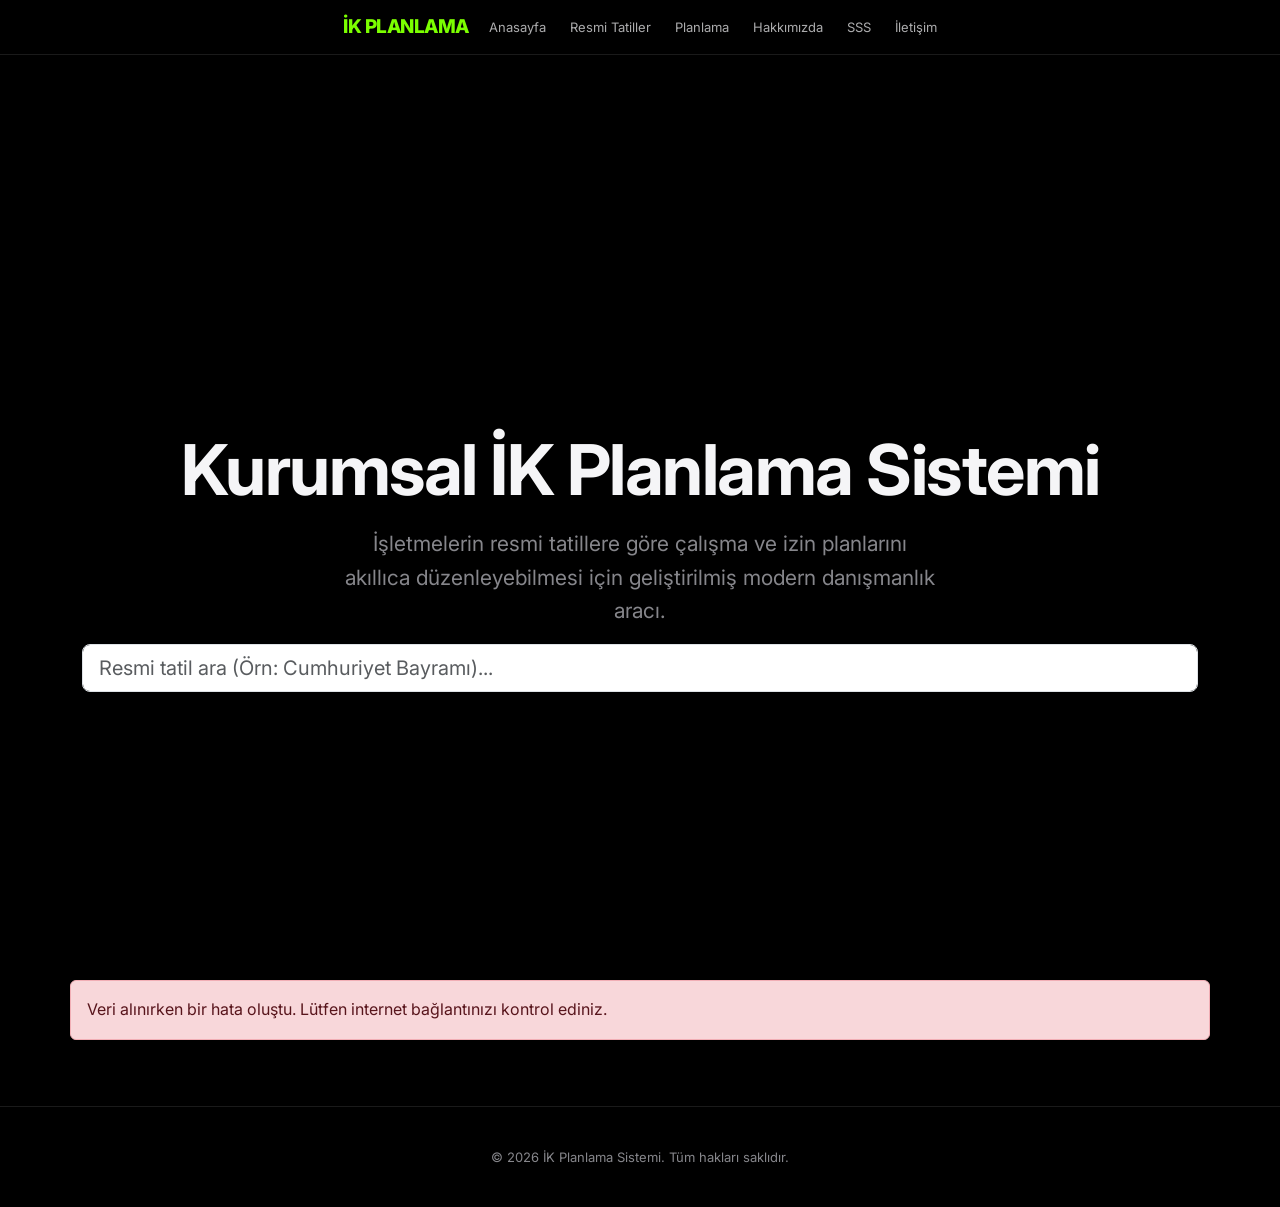
<file: index.html>
<!DOCTYPE html>
<html lang="tr">
<head>
  <meta charset="UTF-8">
  <meta name="viewport" content="width=device-width, initial-scale=1.0">
  <title>İK Planlama | Ana Sayfa</title>

  <link href="https://fonts.googleapis.com/css2?family=Inter:wght@400;500;700;800&display=swap" rel="stylesheet">
  
  <link href="https://cdn.jsdelivr.net/npm/bootstrap@5.3.2/dist/css/bootstrap.min.css" rel="stylesheet">
  
  <link rel="manifest" href="manifest.json">
  <link rel="stylesheet" href="css/style.css">

  <meta name="theme-color" content="#7CFF00">
</head>
<body>

  <div id="offlineAlert">İnternet bağlantınız kesildi!</div>

  <header class="topbar">
    <a href="index.html" class="brand">İK PLANLAMA</a>
    <nav class="menu">
      <a href="index.html" class="active">Anasayfa</a>
      <a href="products.html">Resmi Tatiller</a>
      <a href="planning.html">Planlama</a>
      <a href="about.html">Hakkımızda</a>
      <a href="faq.html">SSS</a>
      <a href="contact.html">İletişim</a>
    </nav>
  </header>

  <main class="container">
    
    <section class="hero">
      <h1>Kurumsal İK Planlama Sistemi</h1>
      <p>
        İşletmelerin resmi tatillere göre çalışma ve izin planlarını 
        akıllıca düzenleyebilmesi için geliştirilmiş modern danışmanlık aracı.
      </p>
      
      <div class="search-wrapper"></div>
          <input 
            type="text" 
            id="searchInput" 
            class="form-control form-control-lg" 
            placeholder="Resmi tatil ara (Örn: Cumhuriyet Bayramı)...">
        </div>
      </div>
    </section>

   

    <div id="holidayList" class="row">
      </div>

  </main>

  <footer class="footer">
    <p>&copy; 2026 İK Planlama Sistemi. Tüm hakları saklıdır.</p>
  </footer>

  <script src="js/app.js"></script>
  <script>
    if ("serviceWorker" in navigator) {
      navigator.serviceWorker.register("service-worker.js")
        .then(() => console.log("Service Worker aktif."))
        .catch(err => console.log("SW hatası:", err));
    }

    // Offline kontrolü için basit script
    window.addEventListener('offline', () => {
        document.getElementById('offlineAlert').style.display = 'block';
    });
    window.addEventListener('online', () => {
        document.getElementById('offlineAlert').style.display = 'none';
    });
  </script>

</body>
</html>
</file>
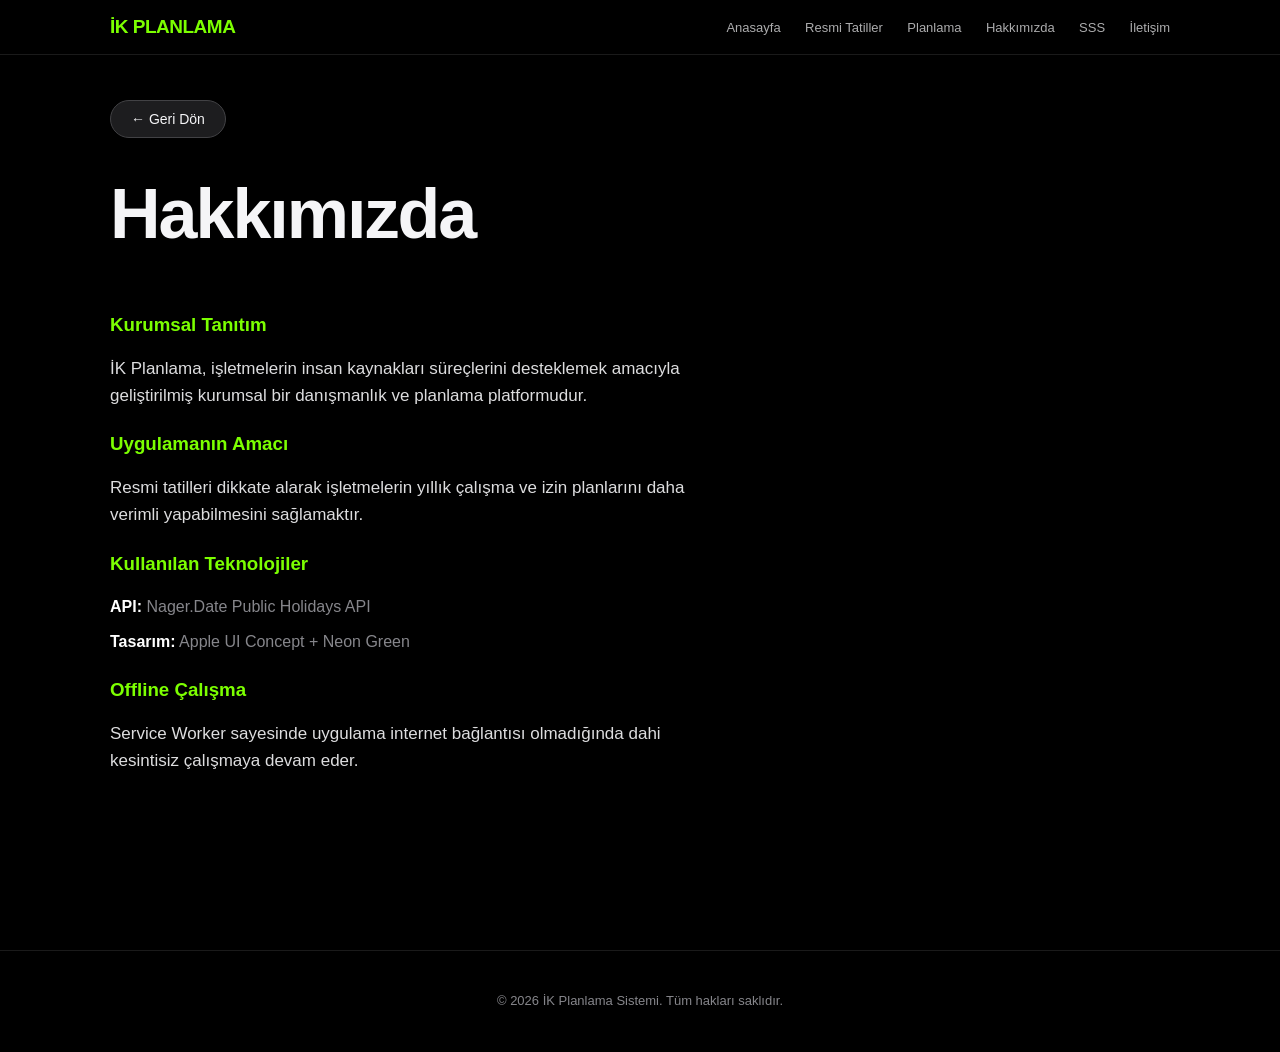
<file: about.html>
<!DOCTYPE html>
<html lang="tr">
<head>
  <meta charset="UTF-8">
  <meta name="viewport" content="width=device-width, initial-scale=1.0">
  <title>Hakkımızda | İK Planlama</title>
  
  <link rel="stylesheet" href="css/style.css">
</head>
<body>

  <div id="offlineAlert" style="display:none;"></div>

  <header class="topbar">
    <div class="nav-container">
      <a href="index.html" class="brand">İK PLANLAMA</a>
      <nav class="menu">
        <a href="index.html">Anasayfa</a>
        <a href="products.html">Resmi Tatiller</a>
        <a href="planning.html">Planlama</a>
        <a href="about.html" class="active">Hakkımızda</a>
        <a href="faq.html">SSS</a>
        <a href="contact.html">İletişim</a>
      </nav>
    </div>
  </header>

  <main>
    <div style="margin-bottom: 20px;">
      <button class="apple-btn" onclick="goBack()">← Geri Dön</button>
    </div>

    <h1 style="margin-bottom: 40px; letter-spacing: -2px;">Hakkımızda</h1>

    <div style="display: grid; gap: 20px;">
      
      <div class="card-apple">
        <h3 style="color: var(--accent); margin-bottom: 15px;">Kurumsal Tanıtım</h3>
        <p style="color: #f5f5f7; font-size: 17px; opacity: 0.9;">
          İK Planlama, işletmelerin insan kaynakları süreçlerini desteklemek amacıyla geliştirilmiş kurumsal bir danışmanlık ve planlama platformudur.
        </p>
      </div>

      <div class="card-apple">
        <h3 style="color: var(--accent); margin-bottom: 15px;">Uygulamanın Amacı</h3>
        <p style="color: #f5f5f7; font-size: 17px; opacity: 0.9;">
          Resmi tatilleri dikkate alarak işletmelerin yıllık çalışma ve izin planlarını daha verimli yapabilmesini sağlamaktır.
        </p>
      </div>

      <div class="card-apple">
        <h3 style="color: var(--accent); margin-bottom: 15px;">Kullanılan Teknolojiler</h3>
        <ul style="list-style: none; padding: 0;">
          <li style="margin-bottom: 10px;">
            <strong style="color: #fff;">API:</strong> 
            <span style="color: #86868b;">Nager.Date Public Holidays API</span>
          </li>
          <li>
            <strong style="color: #fff;">Tasarım:</strong> 
            <span style="color: #86868b;">Apple UI Concept + Neon Green</span>
          </li>
        </ul>
      </div>

      <div class="card-apple">
        <h3 style="color: var(--accent); margin-bottom: 15px;">Offline Çalışma</h3>
        <p style="color: #f5f5f7; font-size: 17px; opacity: 0.9;">
          Service Worker sayesinde uygulama internet bağlantısı olmadığında dahi kesintisiz çalışmaya devam eder.
        </p>
      </div>

    </div>
  </main>
  
 <footer class="footer">
    <p>&copy; 2026 İK Planlama Sistemi. Tüm hakları saklıdır.</p>
  </footer>

  <script>
    // Geri tuşu fonksiyonu
    function goBack() {
      if (document.referrer) {
        history.back();
      } else {
        window.location.href = "index.html";
      }
    }

    // F5 basıldığında index'e atma mantığını korudum
    if (performance.navigation.type === 1) {
      window.location.href = "index.html";
    }
  </script>

</body>
</html>
</file>
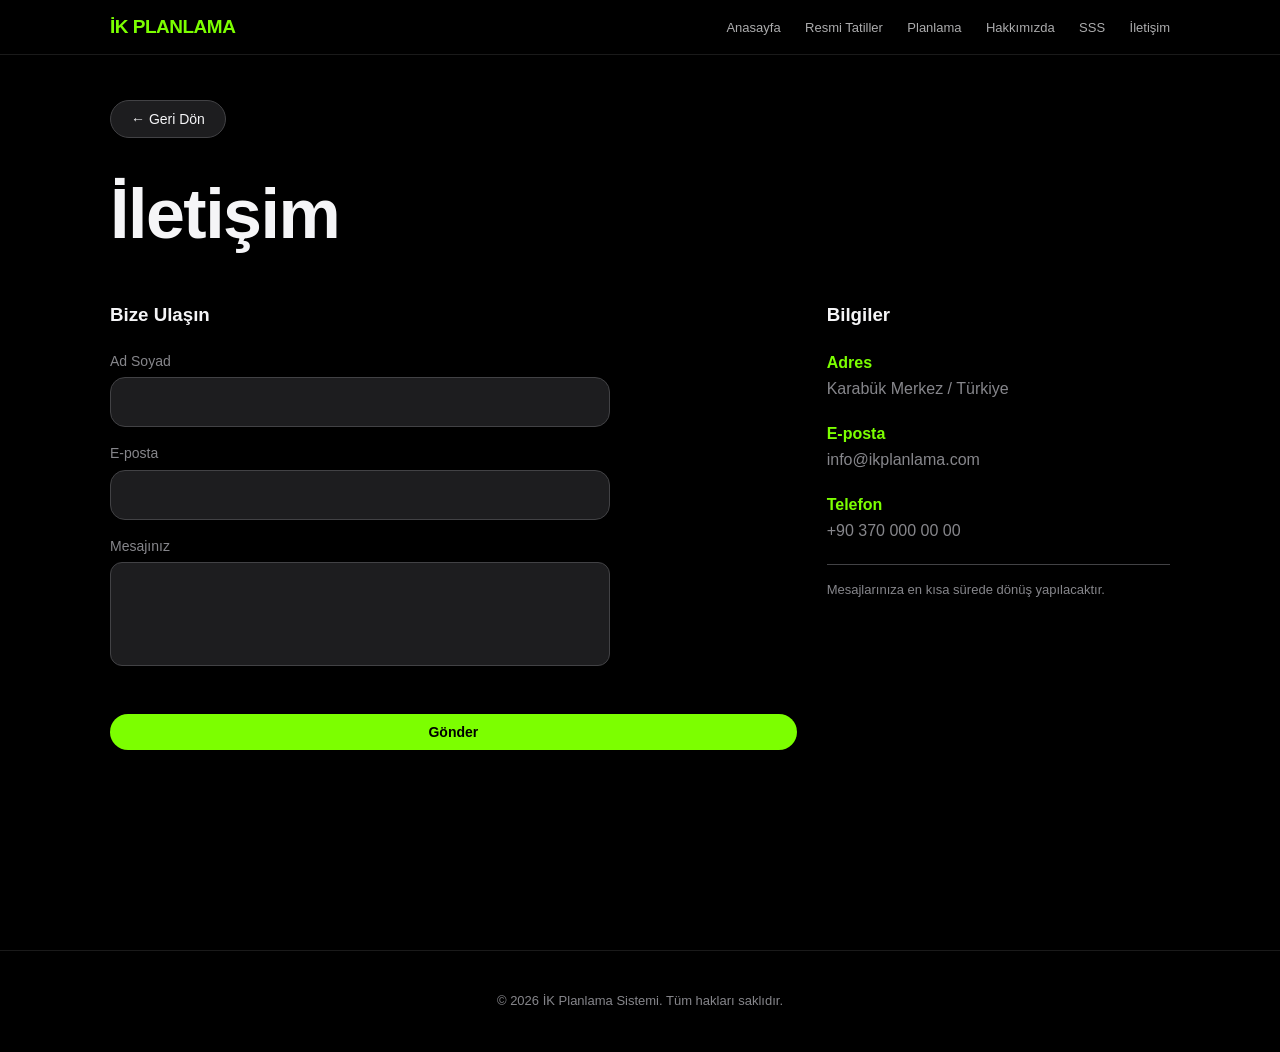
<file: contact.html>
<!DOCTYPE html>
<html lang="tr">
<head>
  <meta charset="UTF-8">
  <meta name="viewport" content="width=device-width, initial-scale=1.0">
  <title>İletişim | İK Planlama</title>
  <link rel="stylesheet" href="css/style.css">
</head>
<body>

  <header class="topbar">
    <div class="nav-container">
      <a href="index.html" class="brand">İK PLANLAMA</a>
      <nav class="menu">
        <a href="index.html">Anasayfa</a>
        <a href="products.html">Resmi Tatiller</a>
        <a href="planning.html">Planlama</a>
        <a href="about.html">Hakkımızda</a>
        <a href="faq.html">SSS</a>
        <a href="contact.html" class="active">İletişim</a>
      </nav>
    </div>
  </header>

  <main>
    <div style="margin-bottom: 20px;">
      <button class="apple-btn" onclick="goBack()">← Geri Dön</button>
    </div>

    <h1 style="margin-bottom: 30px;">İletişim</h1>

    <div style="display: flex; gap: 30px; flex-wrap: wrap;">
      
      <div class="card-apple" style="flex: 2; min-width: 320px;">
        <h3 style="margin-bottom: 20px;">Bize Ulaşın</h3>
        <form id="contactForm">
          <div style="margin-bottom: 15px;">
            <label for="name" style="display:block; margin-bottom:5px; font-size: 14px; color: #86868b;">Ad Soyad</label>
            <input type="text" class="search-input" id="name" required style="margin: 0; width: 100%; box-sizing: border-box;">
          </div>

          <div style="margin-bottom: 15px;">
            <label for="email" style="display:block; margin-bottom:5px; font-size: 14px; color: #86868b;">E-posta</label>
            <input type="email" class="search-input" id="email" required style="margin: 0; width: 100%; box-sizing: border-box;">
          </div>

          <div style="margin-bottom: 20px;">
            <label for="message" style="display:block; margin-bottom:5px; font-size: 14px; color: #86868b;">Mesajınız</label>
            <textarea id="message" class="search-input" rows="4" required style="margin: 0; width: 100%; border-radius: 12px; resize: none; box-sizing: border-box;"></textarea>
          </div>

          <button type="submit" class="apple-btn" style="width: 100%; background: var(--accent); color: #000; font-weight: 700; border: none; cursor: pointer;">Gönder</button>
        </form>
        <div id="formResult" style="margin-top: 15px;"></div>
      </div>

      <div class="card-apple" style="flex: 1; min-width: 280px; height: fit-content;">
        <h3 style="margin-bottom: 20px;">Bilgiler</h3>
        
        <div style="margin-bottom: 20px;">
          <strong style="color: var(--accent); display: block;">Adres</strong>
          <p style="font-size: 16px;">Karabük Merkez / Türkiye</p>
        </div>

        <div style="margin-bottom: 20px;">
          <strong style="color: var(--accent); display: block;">E-posta</strong>
          <p style="font-size: 16px;">info@ikplanlama.com</p>
        </div>

        <div style="margin-bottom: 20px;">
          <strong style="color: var(--accent); display: block;">Telefon</strong>
          <p style="font-size: 16px;">+90 370 000 00 00</p>
        </div>
        
        <p style="font-size: 13px; color: #86868b; border-top: 1px solid #424245; margin-top: 20px; padding-top: 15px;">
          Mesajlarınıza en kısa sürede dönüş yapılacaktır.
        </p>
      </div>

    </div>
  </main>

   <footer class="footer">
    <p>&copy; 2026 İK Planlama Sistemi. Tüm hakları saklıdır.</p>
  </footer>
  
  <script>
    function goBack() {
      // referrer kontrolü bazen tarayıcı güvenliği nedeniyle boş dönebilir
      if (window.history.length > 1) {
        window.history.back();
      } else {
        window.location.href = "index.html";
      }
    }

    const form = document.getElementById("contactForm");
    const result = document.getElementById("formResult");

    form.addEventListener("submit", function (e) {
      e.preventDefault();
      
      // Butonu geçici olarak devre dışı bırak (Çift tıklamayı önlemek için)
      const btn = form.querySelector('button');
      btn.disabled = true;
      btn.innerText = "Gönderiliyor...";

      // Başarı simülasyonu
      setTimeout(() => {
        result.innerHTML = `
          <div style="background: rgba(124, 255, 0, 0.1); color: var(--accent); padding: 15px; border-radius: 10px; border: 1px solid var(--accent); font-size: 14px; animation: fadeIn 0.5s;">
            ✓ Mesajınız başarıyla alınmıştır. En kısa sürede dönüş yapılacaktır.
          </div>
        `;
        form.reset();
        btn.disabled = false;
        btn.innerText = "Gönder";
      }, 800);
    });
  </script>

  <style>
    @keyframes fadeIn {
      from { opacity: 0; transform: translateY(-10px); }
      to { opacity: 1; transform: translateY(0); }
    }
  </style>

</body>
</html>
</file>
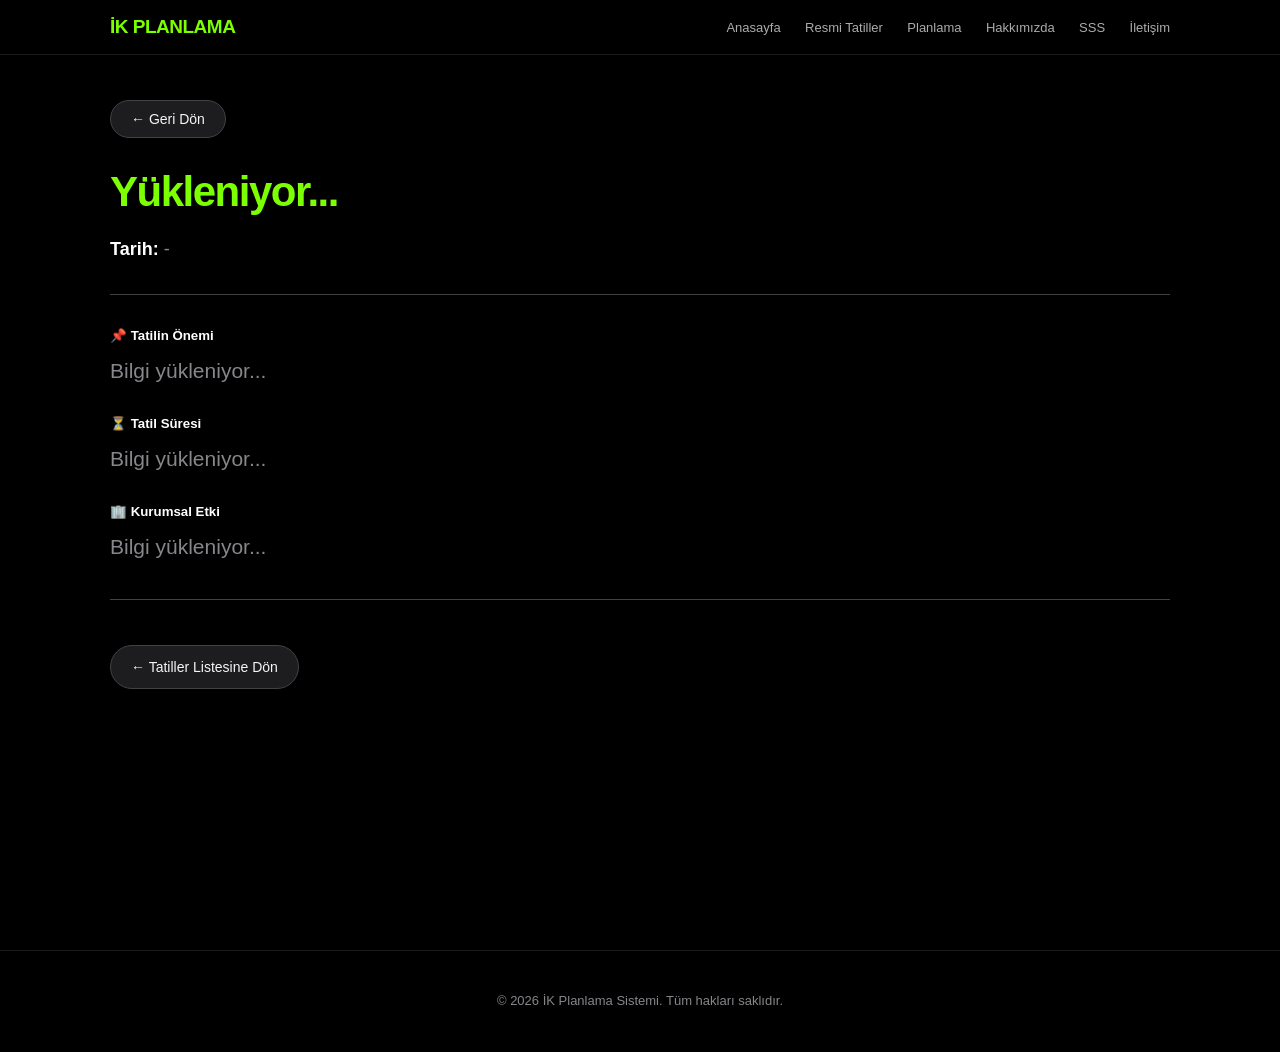
<file: detail.html>
<!DOCTYPE html>
<html lang="tr">
<head>
  <meta charset="UTF-8" />
  <meta name="viewport" content="width=device-width, initial-scale=1" />
  <title>Tatil Detayı | İK Planlama</title>
  
  <link rel="stylesheet" href="css/style.css">
</head>

<body>
  <div id="offlineAlert" style="display:none;"></div>

  <header class="topbar">
    <div class="nav-container">
      <a href="index.html" class="brand">İK PLANLAMA</a>
      <nav class="menu">
        <a href="index.html">Anasayfa</a>
        <a href="products.html">Resmi Tatiller</a>
        <a href="planning.html">Planlama</a>
        <a href="about.html">Hakkımızda</a>
        <a href="faq.html">SSS</a>
        <a href="contact.html">İletişim</a>
      </nav>
    </div>
  </header>

  <main>
    <div style="margin-bottom: 20px;">
      <button class="apple-btn" onclick="history.back()">← Geri Dön</button>
    </div>

    <div class="card-apple" id="detailContent">
      
      <h1 id="hName" style="color: var(--accent); margin-bottom: 10px; font-size: 42px;">
        Yükleniyor...
      </h1>

      <p style="color: #86868b; font-size: 18px; margin-bottom: 30px;">
        <strong style="color: #fff;">Tarih:</strong> 
        <span id="hDate">-</span>
      </p>

      <hr style="border: 0; border-top: 1px solid #424245; margin-bottom: 30px;">

      <div style="margin-bottom: 25px;">
        <h5 style="color: #fff; margin-bottom: 8px;">📌 Tatilin Önemi</h5>
        <p id="hImportance" style="color: #86868b; line-height: 1.6;">
          Bilgi yükleniyor...
        </p>
      </div>

      <div style="margin-bottom: 25px;">
        <h5 style="color: #fff; margin-bottom: 8px;">⏳ Tatil Süresi</h5>
        <p id="hDuration" style="color: #86868b; line-height: 1.6;">
          Bilgi yükleniyor...
        </p>
      </div>

      <div style="margin-bottom: 35px;">
        <h5 style="color: #fff; margin-bottom: 8px;">🏢 Kurumsal Etki</h5>
        <p id="hImpact" style="color: #86868b; line-height: 1.6;">
          Bilgi yükleniyor...
        </p>
      </div>

      <div style="border-top: 1px solid #424245; padding-top: 25px;">
        <a href="index.html" class="apple-btn" style="text-decoration: none; display: inline-block;">
          ← Tatiller Listesine Dön
        </a>
      </div>

    </div>
  </main>
  
 <footer class="footer">
    <p>&copy; 2026 İK Planlama Sistemi. Tüm hakları saklıdır.</p>
  </footer>

  <script src="js/detail.js"></script>
  <script>
    // Sayfa yenilendiğinde index'e dönme mantığı (eski kodun)
    if (performance.navigation.type === 1) {
      window.location.href = "index.html";
    }
  </script>

</body>
</html>
</file>
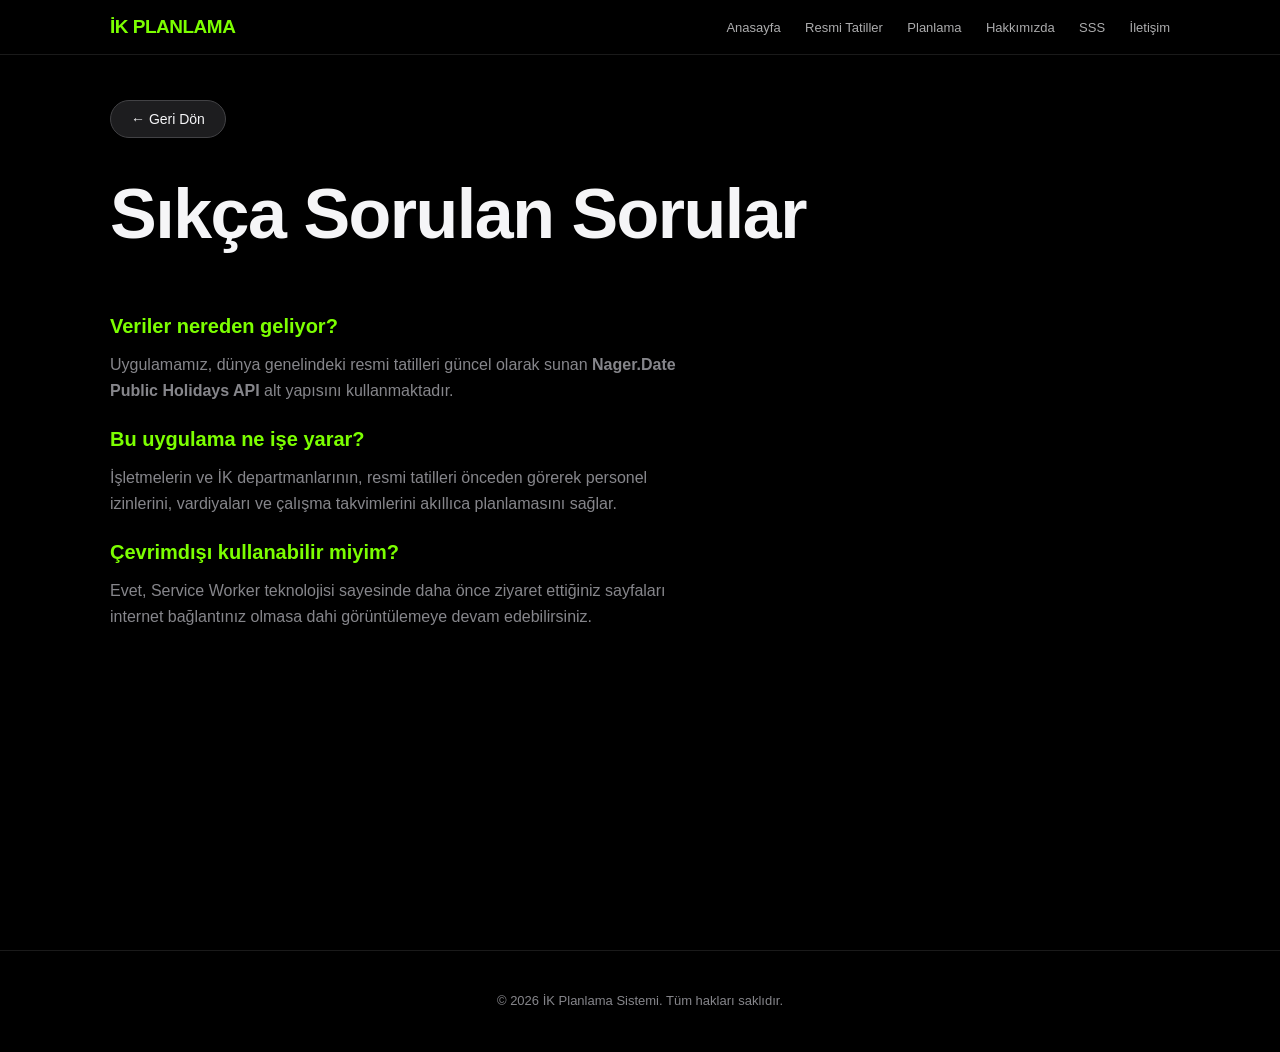
<file: faq.html>
<!DOCTYPE html>
<html lang="tr">
<head>
  <meta charset="UTF-8">
  <meta name="viewport" content="width=device-width, initial-scale=1.0">
  <title>SSS | İK Planlama</title>
  
  <link rel="stylesheet" href="css/style.css">
</head>

<body>
  <div id="offlineAlert" style="display:none;"></div>

  <header class="topbar">
    <div class="nav-container">
      <a href="index.html" class="brand">İK PLANLAMA</a>
      <nav class="menu">
        <a href="index.html">Anasayfa</a>
        <a href="products.html">Resmi Tatiller</a>
        <a href="planning.html">Planlama</a>
        <a href="about.html">Hakkımızda</a>
        <a href="faq.html" class="active">SSS</a>
        <a href="contact.html">İletişim</a>
      </nav>
    </div>
  </header>

  <main>
    <div style="margin-bottom: 20px;">
      <button class="apple-btn" onclick="history.back()">← Geri Dön</button>
    </div>

    <h1 style="margin-bottom: 40px;">Sıkça Sorulan Sorular</h1>

    <div style="display: grid; gap: 20px;">
      
      <div class="card-apple">
        <h3 style="color: var(--accent); margin-bottom: 10px; font-size: 20px;">Veriler nereden geliyor?</h3>
        <p style="color: #86868b; font-size: 16px; line-height: 1.6;">
          Uygulamamız, dünya genelindeki resmi tatilleri güncel olarak sunan <strong>Nager.Date Public Holidays API</strong> alt yapısını kullanmaktadır.
        </p>
      </div>

      <div class="card-apple">
        <h3 style="color: var(--accent); margin-bottom: 10px; font-size: 20px;">Bu uygulama ne işe yarar?</h3>
        <p style="color: #86868b; font-size: 16px; line-height: 1.6;">
          İşletmelerin ve İK departmanlarının, resmi tatilleri önceden görerek personel izinlerini, vardiyaları ve çalışma takvimlerini akıllıca planlamasını sağlar.
        </p>
      </div>

      <div class="card-apple">
        <h3 style="color: var(--accent); margin-bottom: 10px; font-size: 20px;">Çevrimdışı kullanabilir miyim?</h3>
        <p style="color: #86868b; font-size: 16px; line-height: 1.6;">
          Evet, Service Worker teknolojisi sayesinde daha önce ziyaret ettiğiniz sayfaları internet bağlantınız olmasa dahi görüntülemeye devam edebilirsiniz.
        </p>
      </div>

    </div>
  </main>

   <footer class="footer">
    <p>&copy; 2026 İK Planlama Sistemi. Tüm hakları saklıdır.</p>
  </footer>
  
  <script>
    // Sayfa yenilendiğinde index'e dönme mantığını koruduk
    if (performance.navigation.type === 1) {
      window.location.href = "index.html";
    }
  </script>

</body>
</html>
</file>
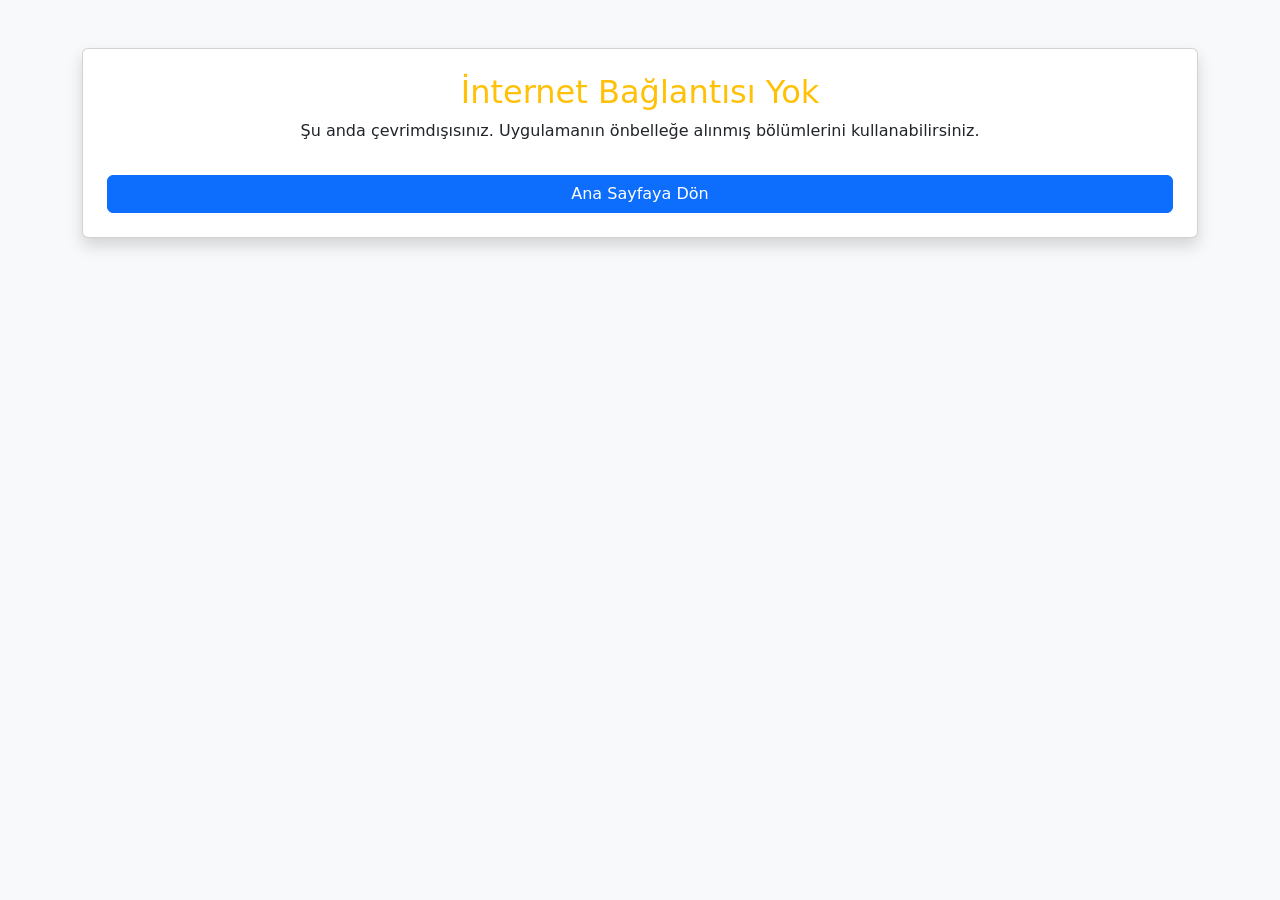
<file: offline.html>
<!DOCTYPE html>
<html lang="tr">
<head>
  <meta charset="UTF-8">
  <title>Offline</title>

  <link
    href="https://cdn.jsdelivr.net/npm/bootstrap@5.3.2/dist/css/bootstrap.min.css"
    rel="stylesheet">
</head>
<body class="bg-light">
<div id="offlineAlert" style="display:none;"></div>

<div class="container text-center my-5">
  <div class="card shadow p-4">
    <h2 class="text-warning">İnternet Bağlantısı Yok</h2>
    <p>
      Şu anda çevrimdışısınız.
      Uygulamanın önbelleğe alınmış
      bölümlerini kullanabilirsiniz.
    </p>
    <a href="index.html" class="btn btn-primary mt-3">
      Ana Sayfaya Dön
    </a>
  </div>
</div>

</body>
</html>
</file>
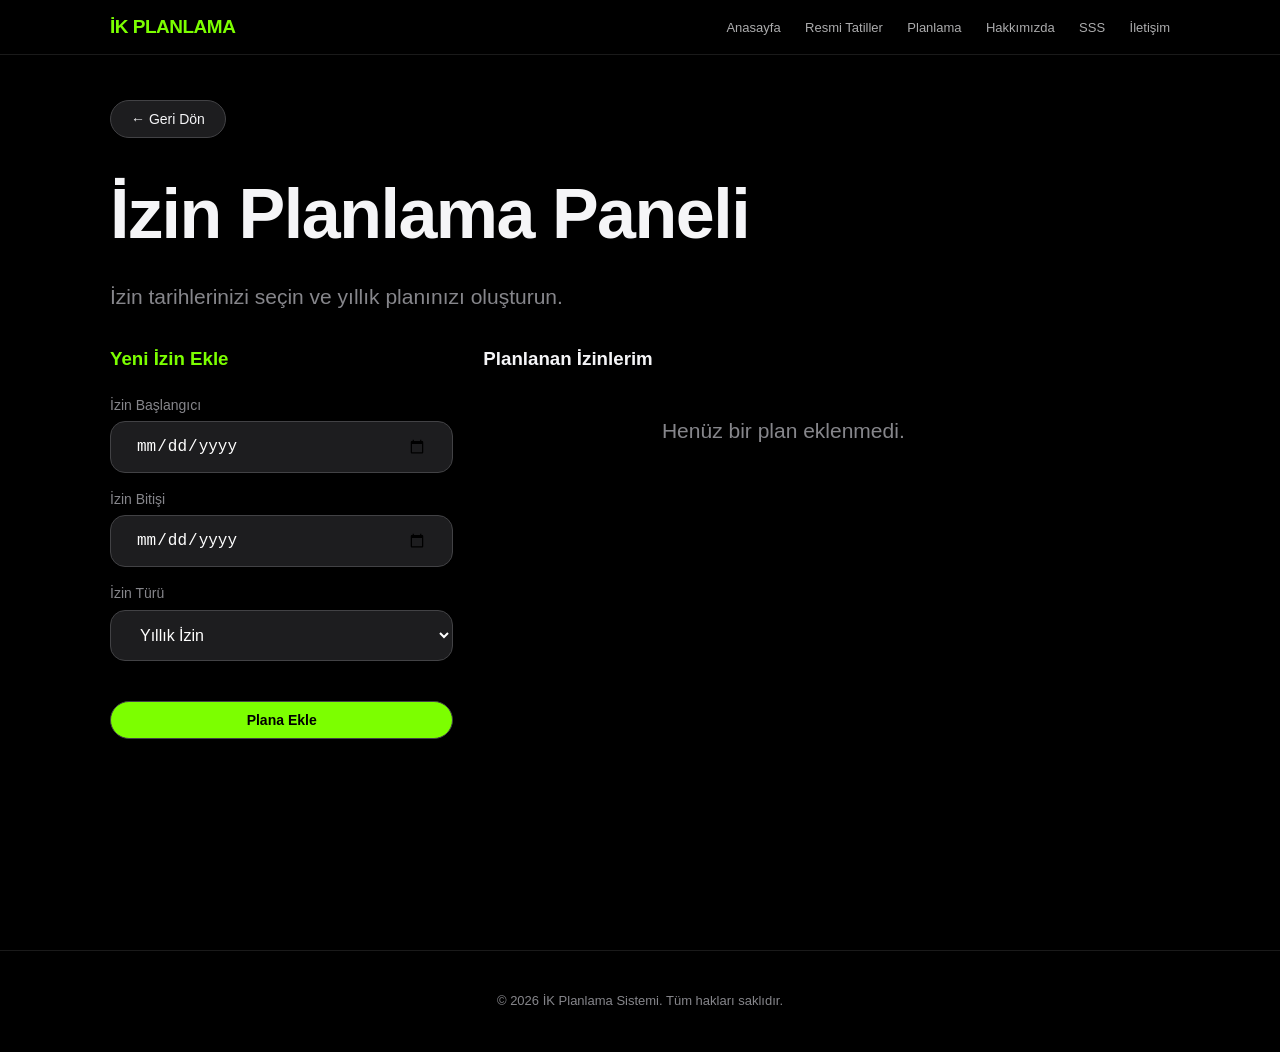
<file: planning.html>
<!DOCTYPE html>
<html lang="tr">
<head>
  <meta charset="UTF-8">
  <meta name="viewport" content="width=device-width, initial-scale=1.0">
  <title>İzin Planlama | İK Planlama</title>
  <link rel="stylesheet" href="css/style.css">
</head>
<body>

  <header class="topbar">
    <div class="nav-container">
      <a href="index.html" class="brand">İK PLANLAMA</a>
      <nav class="menu">
        <a href="index.html">Anasayfa</a>
        <a href="products.html">Resmi Tatiller</a>
        <a href="planning.html" class="active">Planlama</a>
        <a href="about.html">Hakkımızda</a>
         <a href="faq.html">SSS</a>
        <a href="contact.html">İletişim</a>
      </nav>
    </div>
  </header>

  <main>
    <div style="margin-bottom: 20px;">
      <button class="apple-btn" onclick="history.back()">← Geri Dön</button>
    </div>

    <h1 style="margin-bottom: 10px;">İzin Planlama Paneli</h1>
    <p style="color: #86868b; margin-bottom: 30px;">İzin tarihlerinizi seçin ve yıllık planınızı oluşturun.</p>

    <div style="display: flex; gap: 30px; flex-wrap: wrap;">
      
      <div class="card-apple" style="flex: 1; min-width: 300px; height: fit-content;">
        <h3 style="color: var(--accent); margin-bottom: 20px;">Yeni İzin Ekle</h3>
        
        <div style="margin-bottom: 15px;">
          <label style="display:block; margin-bottom:5px; font-size: 14px; color: #86868b;">İzin Başlangıcı</label>
          <input type="date" id="startDate" class="search-input" style="margin:0; width:100%;">
        </div>

        <div style="margin-bottom: 15px;">
          <label style="display:block; margin-bottom:5px; font-size: 14px; color: #86868b;">İzin Bitişi</label>
          <input type="date" id="endDate" class="search-input" style="margin:0; width:100%;">
        </div>

        <div style="margin-bottom: 20px;">
          <label style="display:block; margin-bottom:5px; font-size: 14px; color: #86868b;">İzin Türü</label>
          <select id="leaveType" class="search-input" style="margin:0; width:100%; background-color: #1d1d1f; cursor: pointer;">
            <option value="Yıllık İzin">Yıllık İzin</option>
            <option value="Mazeret İzni">Mazeret İzni</option>
            <option value="Hastalık İzni">Hastalık İzni</option>
          </select>
        </div>

        <button type="button" onclick="addPlan()" class="apple-btn" style="width: 100%; background: var(--accent); color: #000; font-weight: 700;">Plana Ekle</button>
      </div>

      <div class="card-apple" style="flex: 2; min-width: 320px;">
        <h3 style="margin-bottom: 20px;">Planlanan İzinlerim</h3>
        <div id="planList">
          </div>
      </div>

    </div>
  </main>

   <footer class="footer">
    <p>&copy; 2026 İK Planlama Sistemi. Tüm hakları saklıdır.</p>
  </footer>

  <script>
    // Sayfa açıldığında kayıtlı izinleri yükle
    document.addEventListener('DOMContentLoaded', loadPlans);

    function addPlan() {
      const start = document.getElementById('startDate').value;
      const end = document.getElementById('endDate').value;
      const type = document.getElementById('leaveType').value;

      if (!start || !end) {
        alert("Lütfen tarih seçiniz!");
        return;
      }

      const d1 = new Date(start);
      const d2 = new Date(end);
      const diff = Math.ceil((d2 - d1) / (1000 * 60 * 60 * 24)) + 1;

      if (diff <= 0) {
        alert("Bitiş tarihi başlangıçtan önce olamaz!");
        return;
      }

      const newPlan = {
        id: Date.now(),
        start,
        end,
        type,
        days: diff
      };

      savePlan(newPlan);
      renderPlans();
      
      // Formu temizle
      document.getElementById('startDate').value = '';
      document.getElementById('endDate').value = '';
    }

    function savePlan(plan) {
      let plans = JSON.parse(localStorage.getItem('myLeavePlans')) || [];
      plans.push(plan);
      localStorage.setItem('myLeavePlans', JSON.stringify(plans));
    }

    function deletePlan(id) {
      let plans = JSON.parse(localStorage.getItem('myLeavePlans')) || [];
      plans = plans.filter(p => p.id !== id);
      localStorage.setItem('myLeavePlans', JSON.stringify(plans));
      renderPlans();
    }

    function loadPlans() {
      renderPlans();
    }

    function renderPlans() {
      const planList = document.getElementById('planList');
      const plans = JSON.parse(localStorage.getItem('myLeavePlans')) || [];

      if (plans.length === 0) {
        planList.innerHTML = '<p style="color: #86868b; text-align: center; padding: 20px;">Henüz bir plan eklenmedi.</p>';
        return;
      }

      planList.innerHTML = plans.map(plan => `
        <div class="card-apple" style="background: rgba(255,255,255,0.05); margin-bottom: 12px; display: flex; justify-content: space-between; align-items: center; border: 1px solid #333;">
          <div>
            <strong style="color: var(--accent); font-size: 16px;">${plan.type}</strong> <br>
            <span style="font-size: 13px; color: #86868b;">${plan.start} / ${plan.end}</span>
          </div>
          <div style="display: flex; align-items: center; gap: 15px;">
            <span style="font-size: 18px; font-weight: 700; color: #fff;">${plan.days} Gün</span>
            <button onclick="deletePlan(${plan.id})" style="background: none; border: none; color: #ff453a; cursor: pointer; font-size: 18px;" title="Sil">✕</button>
          </div>
        </div>
      `).join('');
    }
  </script>
</body>
</html>
</file>
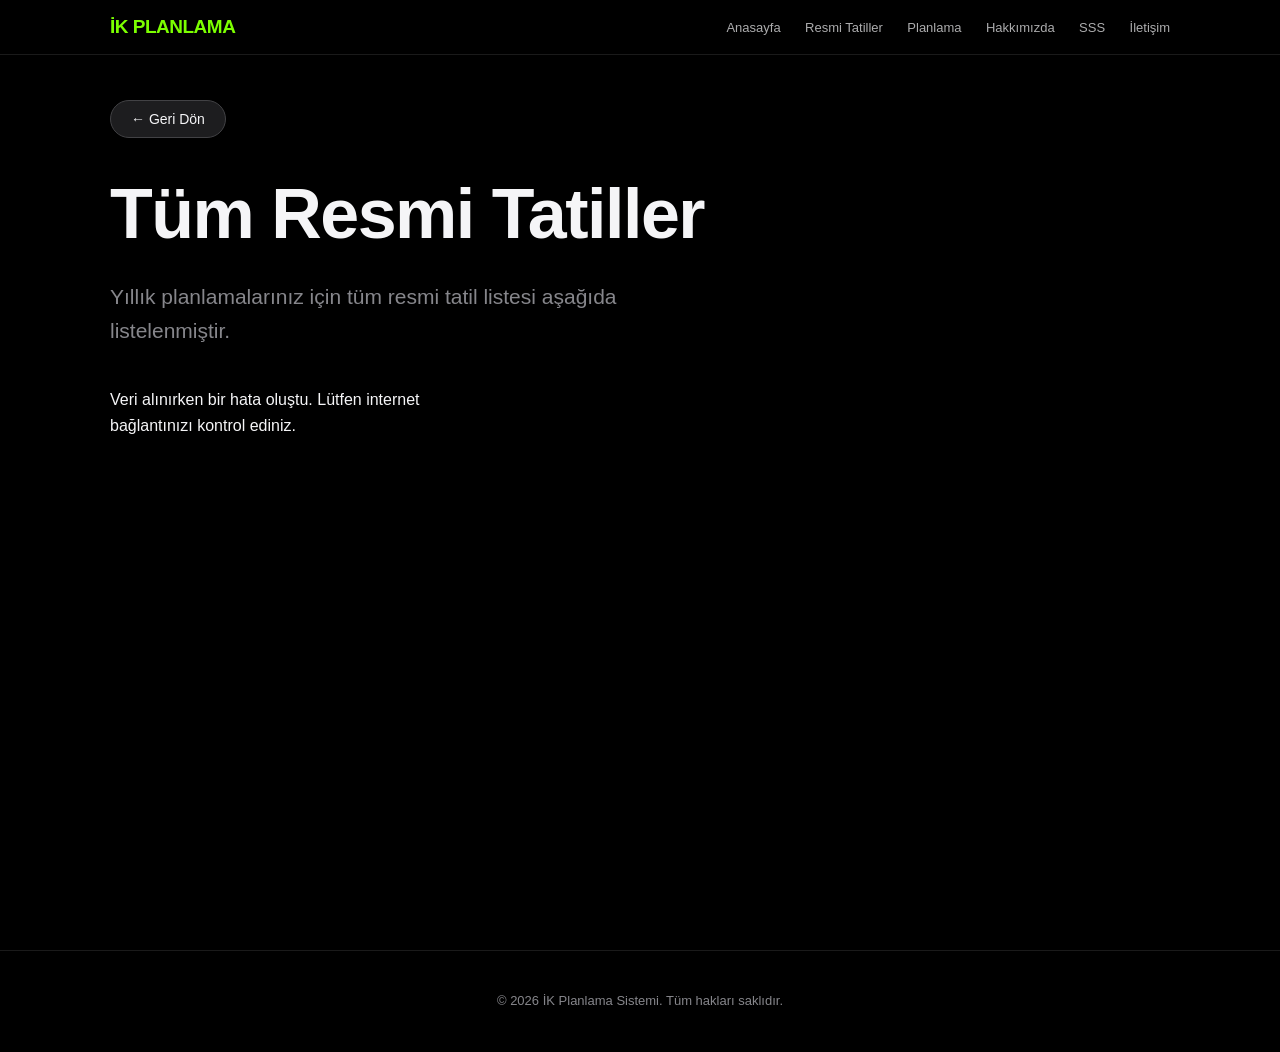
<file: products.html>
<!DOCTYPE html>
<html lang="tr">
<head>
  <meta charset="UTF-8">
  <meta name="viewport" content="width=device-width, initial-scale=1.0">
  <title>Resmi Tatiller | İK Planlama</title>
  
  <link rel="stylesheet" href="css/style.css">
</head>
<body>

  <div id="offlineAlert" style="display:none;"></div>

  <header class="topbar">
    <div class="nav-container">
      <a href="index.html" class="brand">İK PLANLAMA</a>
      <nav class="menu">
        <a href="index.html">Anasayfa</a>
        <a href="products.html" class="active">Resmi Tatiller</a>
        <a href="planning.html">Planlama</a>
        <a href="about.html">Hakkımızda</a>
        <a href="faq.html">SSS</a>
        <a href="contact.html">İletişim</a>
      </nav>
    </div>
  </header>

  <main>
    <div style="margin-bottom: 20px;">
      <button class="apple-btn" onclick="goBack()">← Geri Dön</button>
    </div>

    <h1 style="margin-bottom: 10px;">Tüm Resmi Tatiller</h1>
    <p style="color: #86868b; margin-bottom: 40px;">Yıllık planlamalarınız için tüm resmi tatil listesi aşağıda listelenmiştir.</p>

    <div id="holidayList" class="row" style="display: grid; grid-template-columns: repeat(auto-fill, minmax(300px, 1fr)); gap: 20px;">
      </div>
  </main>
  
 <footer class="footer">
    <p>&copy; 2026 İK Planlama Sistemi. Tüm hakları saklıdır.</p>
  </footer>

  <script>
    // Geri gitme fonksiyonu
    function goBack() {
      if (document.referrer) {
        history.back();
      } else {
        window.location.href = "index.html";
      }
    }

    // F5 koruması
    if (performance.navigation.type === 1) {
      window.location.href = "index.html";
    }
  </script>

  <script src="js/app.js"></script>
</body>
</html>
</file>
<file: css/style.css>
/* =========================
   APPLE STYLE GLOBAL CSS
========================= */
:root {
  --bg-dark: #000000;
  --text-main: #f5f5f7;
  --accent: #7CFF00;
  --nav-bg: rgba(0, 0, 0, 0.8);
}

* {
  margin: 0;
  padding: 0;
  box-sizing: border-box;
}

body {
  font-family: 'Inter', -apple-system, BlinkMacSystemFont, "Segoe UI", Roboto, sans-serif;
  background-color: var(--bg-dark);
  color: var(--text-main);
  line-height: 1.5;
  -webkit-font-smoothing: antialiased;
}

/* NAVBAR SORUNU ÇÖZÜMÜ */
.topbar {
  position: fixed; /* Sayfa aksa da tepede çakılı kalır */
  top: 0;
  left: 0;
  width: 100%;
  height: 50px;
  background: var(--nav-bg);
  backdrop-filter: blur(20px);
  -webkit-backdrop-filter: blur(20px);
  z-index: 10000; /* Her şeyin üstünde durmasını sağlar */
  border-bottom: 0.5px solid rgba(255, 255, 255, 0.1);
  display: flex;
  justify-content: center;
  align-items: center;
}

.nav-container {
  width: 100%;
  max-width: 1000px;
  display: flex;
  justify-content: space-between;
  padding: 0 20px;
}

.brand {
  font-weight: 700;
  color: var(--accent);
  text-decoration: none;
  font-size: 18px;
  letter-spacing: -0.5px;
}

.menu a {
  color: var(--text-main);
  text-decoration: none;
  font-size: 13px;
  margin-left: 20px;
  opacity: 0.7;
  transition: opacity 0.3s ease;
}

.menu a:hover {
  opacity: 1;
}

/* SECTION YAPISI (SAYFA İÇERİĞİ) */
section {
  min-height: 100vh;
  padding-top: 60px; /* Navbar'ın altında kalmaması için */
  display: flex;
  flex-direction: column;
  justify-content: center;
  align-items: center;
  position: relative;
  text-align: center;
  overflow: hidden;
}

.section-content {
  position: relative;
  z-index: 5;
  padding: 0 20px;
}

h1, h2 {
  font-size: clamp(32px, 7vw, 70px);
  font-weight: 700;
  margin-bottom: 15px;
  letter-spacing: -1.5px;
}

p {
  font-size: 21px;
  color: #86868b;
  max-width: 600px;
}

/* ARKA PLAN GÖRSELLERİ */
.bg-image {
  position: absolute;
  top: 0;
  left: 0;
  width: 100%;
  height: 100%;
  object-fit: cover;
  opacity: 0.6;
  z-index: 1;
}

/* BUTONLAR */
.apple-btn {
  display: inline-block;
  margin-top: 20px;
  background: #0071e3;
  color: white;
  padding: 10px 22px;
  border-radius: 980px;
  text-decoration: none;
  font-weight: 500;
  font-size: 14px;
}

.apple-btn:hover {
  background: #0077ed;
}
/* =========================
   APPLE & NEON MASTER STYLE
========================= */
:root {
  --bg-dark: #000000;
  --text-main: #f5f5f7;
  --accent: #7CFF00;
  --nav-bg: rgba(0, 0, 0, 0.85);
}

* {
  margin: 0;
  padding: 0;
  box-sizing: border-box;
}

body {
  font-family: 'Inter', -apple-system, sans-serif;
  background-color: var(--bg-dark);
  color: var(--text-main);
  overflow-x: hidden;
  line-height: 1.6;
}

/* NAVBAR - HER SAYFADA ÇAKILI */
.topbar {
  position: fixed;
  top: 0;
  width: 100%;
  height: 55px; /* Standart Yükseklik */
  background: var(--nav-bg);
  backdrop-filter: blur(20px);
  -webkit-backdrop-filter: blur(20px);
  z-index: 10000;
  border-bottom: 0.5px solid rgba(255, 255, 255, 0.1);
  display: flex;
  justify-content: center;
  align-items: center;
}

.nav-container {
  width: 100%;
  max-width: 1100px;
  display: flex;
  justify-content: space-between;
  align-items: center;
  padding: 0 20px;
}

.brand {
  font-weight: 800;
  color: var(--accent);
  text-decoration: none;
  font-size: 19px;
  letter-spacing: -0.5px;
}

.menu a {
  color: var(--text-main);
  text-decoration: none;
  font-size: 13px;
  margin-left: 20px;
  opacity: 0.7;
  transition: 0.3s ease;
}

.menu a:hover { opacity: 1; color: var(--accent); }

/* İÇERİK ALANI - NAVBAR ALTINDA KALMAYI ENGELLER */
main, .main-content {
  padding-top: 80px; /* Navbar 55px + 25px Boşluk */
  min-height: 100vh;
  width: 100%;
  max-width: 1100px;
  margin: 0 auto;
  padding-left: 20px;
  padding-right: 20px;
}

/* KARTLAR VE GÖRSELLER */
section.full-screen {
  height: 100vh;
  display: flex;
  flex-direction: column;
  justify-content: center;
  align-items: center;
  position: relative;
  text-align: center;
}

.bg-image {
  position: absolute;
  top: 0; left: 0; width: 100%; height: 100%;
  object-fit: cover;
  opacity: 0.4;
  z-index: -1;
}

/* BUTONLAR (Geri Tuşu vb.) */
.apple-btn {
  display: inline-block;
  background: #1d1d1f;
  color: var(--text-main);
  padding: 10px 20px;
  border-radius: 980px;
  text-decoration: none;
  border: 1px solid #424245;
  font-size: 14px;
  transition: 0.3s;
  cursor: pointer;
}

.apple-btn:hover {
  background: var(--accent);
  color: #000;
  border-color: var(--accent);
}

/* ARAMA KUTUSU */
.search-input {
  width: 100%;
  max-width: 500px;
  background: #1d1d1f;
  border: 1px solid #424245;
  color: #fff;
  padding: 15px 25px;
  border-radius: 15px;
  font-size: 16px;
  margin: 20px 0;
}
/* FOOTER DÜZENLEME */
.footer {
  width: 100%;
  padding: 40px 0;
  margin-top: 50px;
  border-top: 0.5px solid rgba(255, 255, 255, 0.1);
  text-align: center; /* Yazıyı yatayda ortalar */
  display: flex;
  justify-content: center; /* Flex içeriğini ortalar */
  align-items: center;
}

.footer p {
  font-size: 13px;
  color: #86868b; /* Apple tarzı gri yazı rengi */
  margin: 0;
}
</file>
